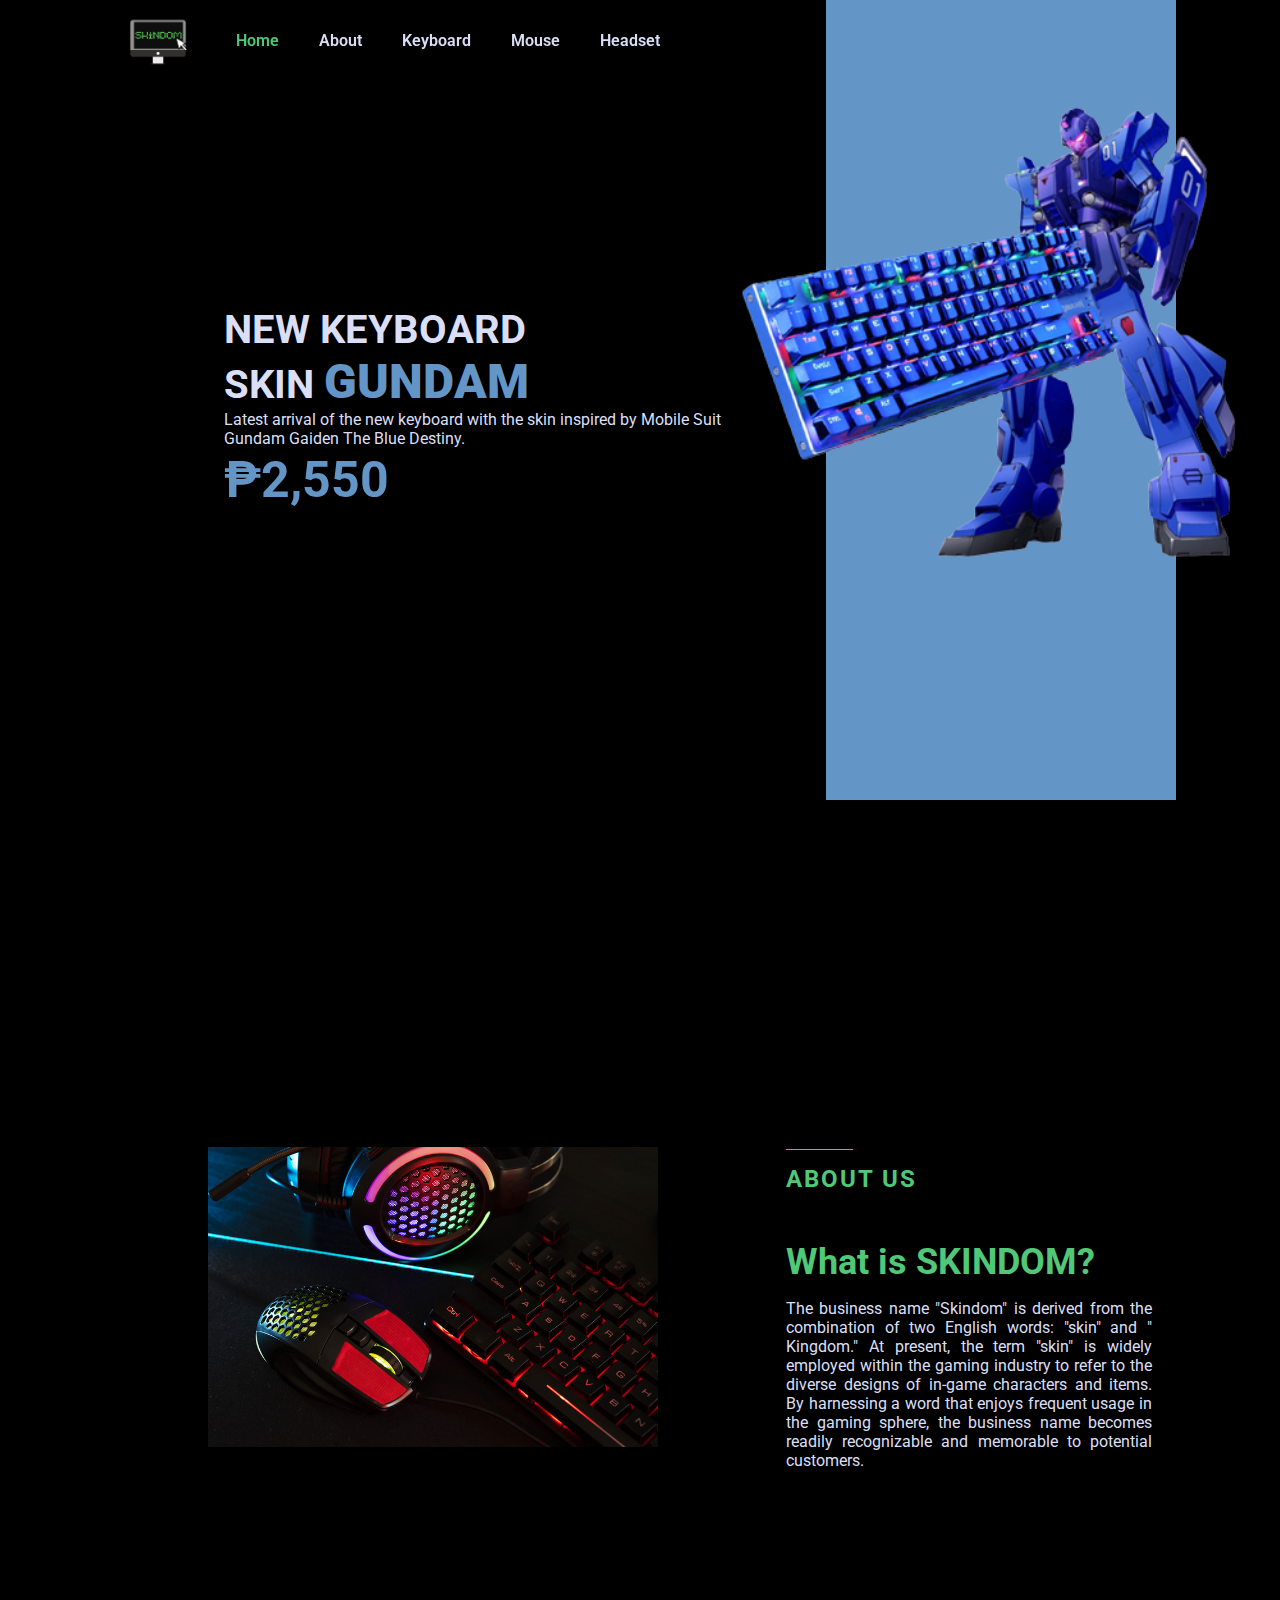
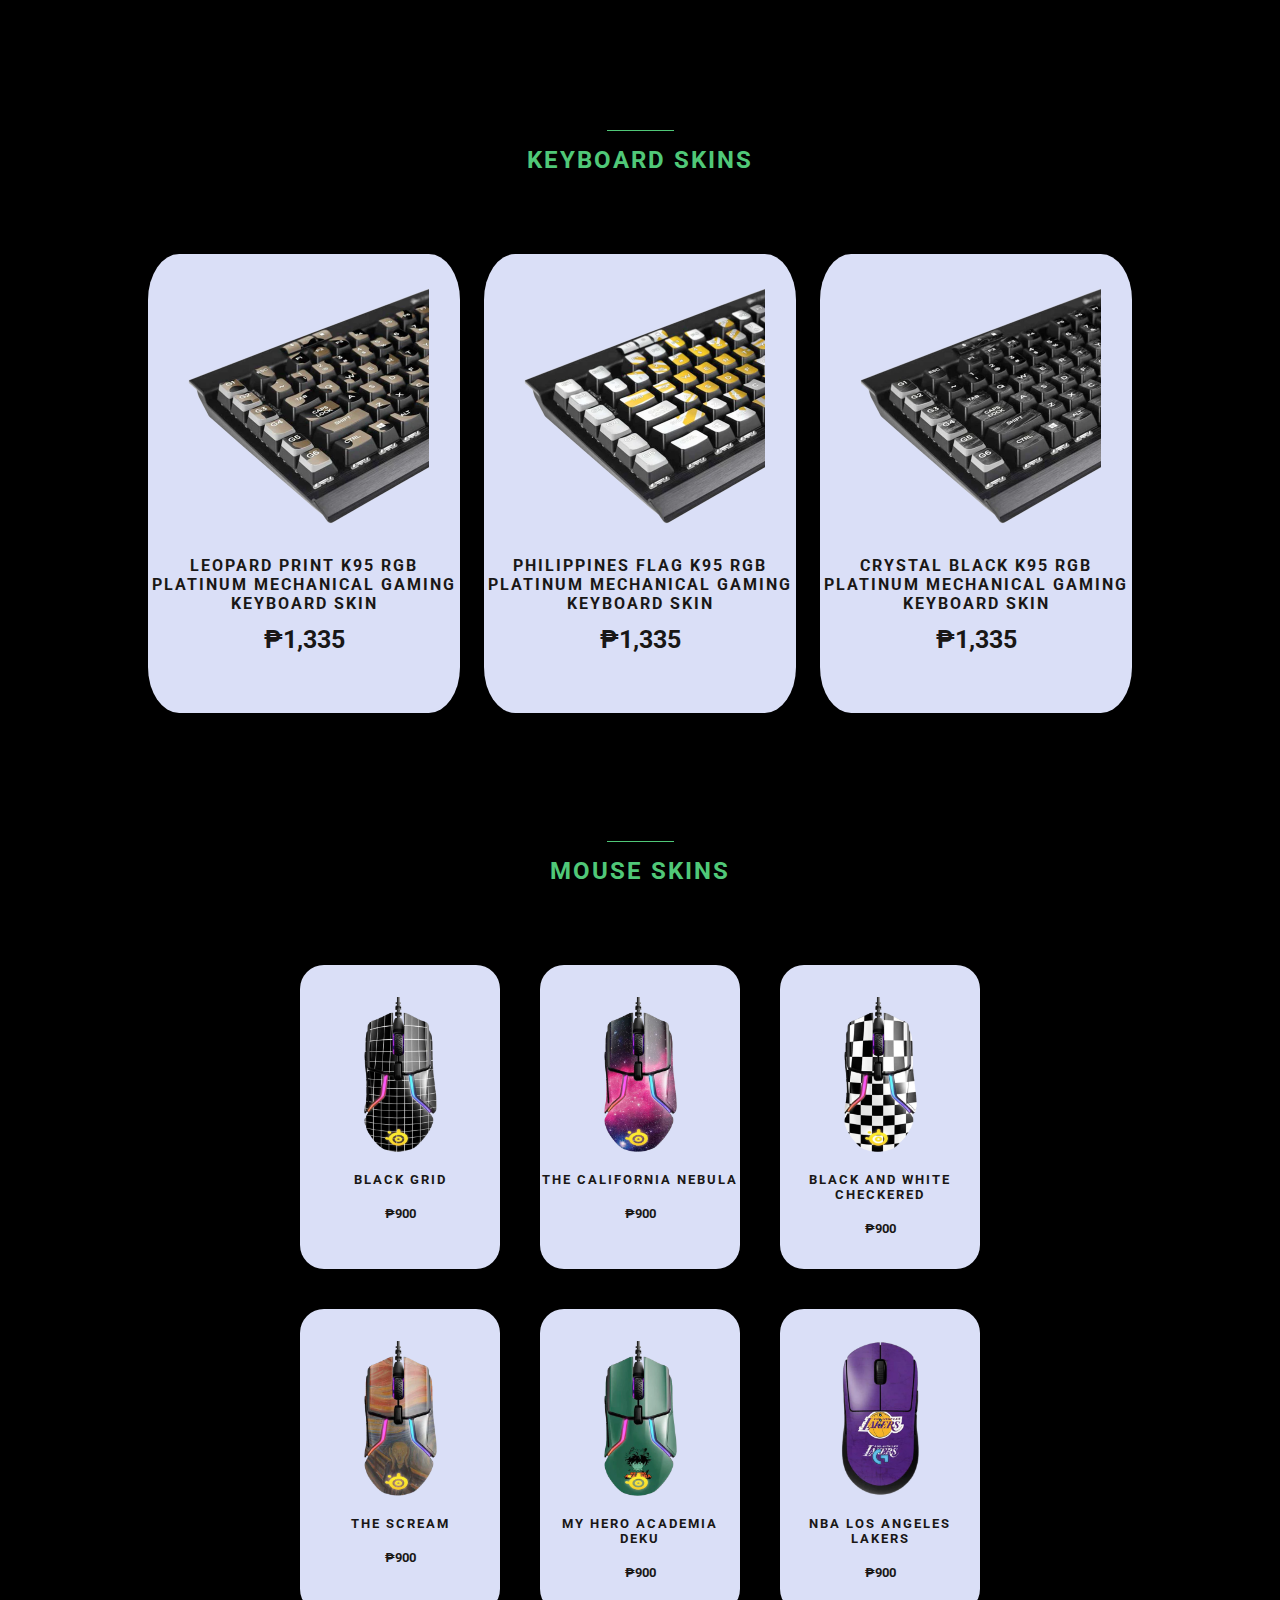
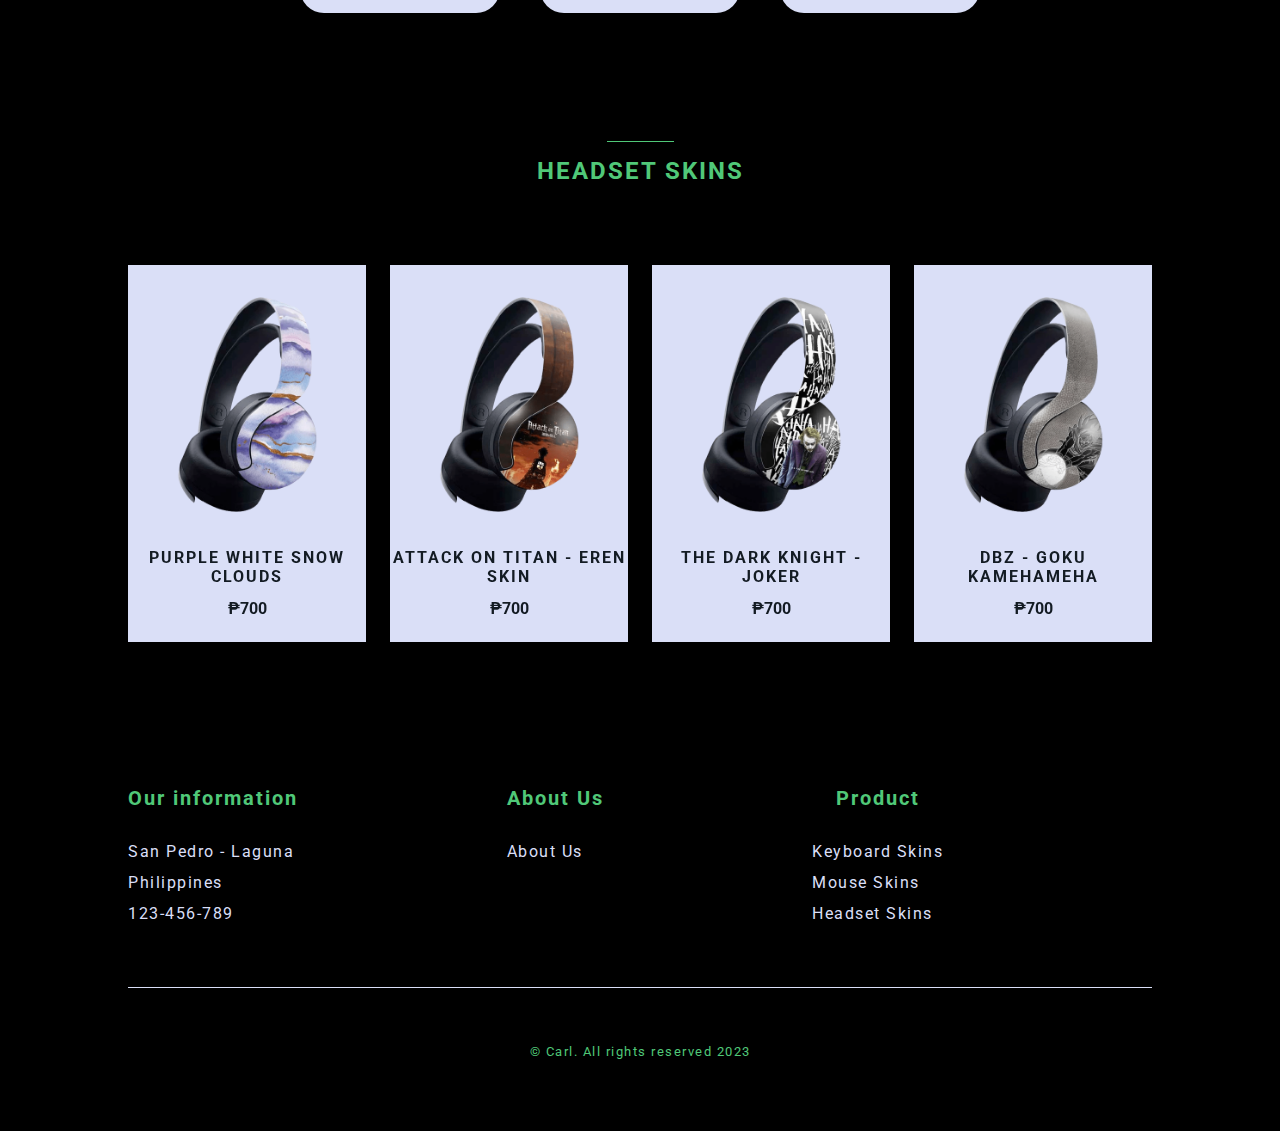
<file: index.html>
<!DOCTYPE html>
    <html lang="en">
    <head>
        <meta charset="UTF-8">
        <meta name="viewport" content="width=device-width, initial-scale=1.0">
        <link rel="shortcut icon" href="assets/img/skindomlogo.png" type="image/x-icon">
        <link rel="stylesheet" href="https://cdn.jsdelivr.net/npm/boxicons@latest/css/boxicons.min.css">
        <link rel="stylesheet" href="assets/css/swiper-bundle.min.css">
        <link rel="stylesheet" href="assets/css/styles.css">
        <title>Skindom</title>
    </head>
    <body>
        <!-- header starts here-->
        <header class="header" id="header">
            <nav class="nav container">
                <img src="assets/img/skindomlogo.png" alt="skindom" class="logo">
                <div class="nav__menu" id="nav-menu">
                    <ul class="nav__list">
                        <li class="nav__item">
                            <a href="#home" class="nav__link active-link">Home</a>
                        </li>
                        <li class="nav__item">
                            <a href="#about" class="nav__link">About</a>
                        </li>
                        <li class="nav__item">
                            <a href="#keyboard-skins" class="nav__link">Keyboard</a>
                        </li>
                        <li class="nav__item">
                            <a href="#mouse" class="nav__link">Mouse</a>
                        </li>
                        <li class="nav__item">
                            <a href="#headset" class="nav__link">Headset</a>
                        </li>
                    </ul>

                    <div class="nav__close" id="nav-close">
                        <i class='bx bx-x' ></i>
                    </div>
                </div>
            </nav>
        </header>
    <main class="main">
            <!-- home start -->
            <section class="home" id="home">
                <div class="home__container container grid">
                    <div class="home__img-bg">
                        <img src="assets/img/keyboard1.png" alt="" class="home__img">
                    </div>
    
                <!--home paragraph-->
                    <div class="home__data">
                        <div class="home_text">
                        <h1 class="home__title">NEW KEYBOARD <br> SKIN <span class="gundam">GUNDAM </span></h1>
                        <p class="home__description">
                            Latest arrival of the new keyboard with the skin inspired by Mobile Suit Gundam Gaiden
                            The Blue Destiny.
                        </p>
                        <span class="home__price">₱2,550</span> </div>
                    </div>
                </div>
            </section>

 <!--About Start-->
 <section class="about section container" id="about">
    <div class="about__container grid">
        <div class="about__data">
            <h2 class="section__title about__section-title">
                ABOUT US
            </h2>

            <h1 class="about__title">
                What is SKINDOM?
            </h1>

            <p class="about__description">
                The business name "Skindom" is derived from the combination of two English 
                words: "skin" and "
                Kingdom." At present, the term "skin" is widely employed within the 
                gaming industry to refer to the diverse designs of in-game characters and items. By harnessing a word that enjoys frequent usage in the gaming sphere, the business name becomes readily recognizable and memorable to potential customers.
            </p>
        </div>

        <div class="about__images">
            <img src="assets/img/about-pic (1).jpg" alt="" class="about__img">
            <div class="about__square"></div>
        </div>
    </div>
</section>
            <!--Keyboard starts here-->
            <section class="keyboard section container" id="keyboard-skins">
                <h2 class="section__title">
                    KEYBOARD SKINS
                </h2>

                <div class="keyboard__container grid">
                    <article class="keyboard__card">
                        <img src="assets/img/featuredimg1.png" alt="" class="keyboard__img">
                        <div class="keyboard__data">
                            <h3 class="keyboard__title">Leopard Print K95 RGB PLATINUM Mechanical Gaming Keyboard Skin</h3>
                            <span class="keyboard__price">₱1,335</span>
                        </div>

                        <a href="keyboard1.html" class="button keyboard__button">VIEW</a>
                    </article>

                    <article class="keyboard__card">
                        
                        <img src="assets/img/featuredimg2.png" alt="" class="keyboard__img">

                        <div class="keyboard__data">
                            <h3 class="keyboard__title">Philippines Flag K95 RGB PLATINUM Mechanical Gaming Keyboard Skin</h3>
                            <span class="keyboard__price">₱1,335</span>
                        </div>
                        <a href="keyboard2.html" class="button keyboard__button">VIEW</a>
                    </article>

                    <article class="keyboard__card">

                        <img src="assets/img/featuredimg3.png" alt="" class="keyboard__img">

                        <div class="keyboard__data">
                            <h3 class="keyboard__title">Crystal Black K95 RGB PLATINUM Mechanical Gaming Keyboard Skin</h3>
                            <span class="keyboard__price">₱1,335</span>
                        </div>

                        <a href="keyboard3.html" class="button keyboard__button">VIEW</a>
                    </article>
                </div>
            </section>

    
            <!-- MOUSE starts here-->
            <section class="mouse section container" id="mouse">
                <h2 class="section__title">
                    MOUSE SKINS
                </h2>
                <div class="mouse__container grid">
                    <article class="mouse__card">
                        <img src="assets/img/mouse1.png" alt="" class="mouse__img">

                        <h3 class="mouse__title">Black Grid</h3>
                        <span class="mouse__price">₱900</span>
                    </article>

                    <article class="mouse__card">
                        <img src="assets/img/mouse2.png" alt="" class="mouse__img">
                        <h3 class="mouse__title">The California Nebula</h3>
                        <span class="mouse__price">₱900</span>
                    </article>

                    <article class="mouse__card">
                        <img src="assets/img/mouse3.png" alt="" class="mouse__img">
                        <h3 class="mouse__title">Black and White Checkered</h3>
                        <span class="mouse__price">₱900</span>
                    </article>

                    <article class="mouse__card">
                        <img src="assets/img/mouse4.png" alt="" class="mouse__img">
                        <h3 class="mouse__title">The Scream</h3>
                        <span class="mouse__price">₱900</span>
                    </article>

                    <article class="mouse__card">
                        <img src="assets/img/mouse5.png" alt="" class="mouse__img">
                        <h3 class="mouse__title">My Hero Academia Deku</h3>
                        <span class="mouse__price">₱900</span>
                    
                    </article>
                    <article class="mouse__card">
                        <img src="assets/img/mouse6.png" alt="" class="mouse__img">
                        <h3 class="mouse__title">NBA Los Angeles Lakers</h3>
                        <span class="mouse__price">₱900</span>
                    </article>
                </div>
            </section>
    
            <!-- HEADSET-->
            <section class="headset section container" id="headset">
                <h2 class="section__title">
                    HEADSET SKINS
                </h2>
                
                <div class="headset__container">
                    <div class="swiper new-swiper">
                        <div class="swiper-wrapper">
                            <article class="headset__card swiper-slide">
        
                                <img src="assets/img/headset1.png" alt="" class="headset__img">
        
                                <div class="headset__data">
                                    <h3 class="headset__title">Purple White Snow Clouds</h3>
                                    <span class="headset__price">₱700</span>
                                </div>
                            </article>

                            <article class="headset__card swiper-slide">
                                <img src="assets/img/headset2.png" alt="" class="headset__img">
                                <div class="headset__data">
                                    <h3 class="headset__title">Attack on Titan - Eren Skin</h3>
                                    <span class="headset__price">₱700</span>
                                </div>
                            </article>

                            <article class="headset__card swiper-slide">
        
                                <img src="assets/img/headset3.png" alt="" class="headset__img">
        
                                <div class="headset__data">
                                    <h3 class="headset__title">The Dark Knight - Joker</h3>
                                    <span class="headset__price">₱700</span>
                                </div>
                            </article>

                            <article class="headset__card swiper-slide">
        
                                <img src="assets/img/headset4.png" alt="" class="headset__img">
        
                                <div class="headset__data">
                                    <h3 class="headset__title">DBZ - Goku Kamehameha</h3>
                                    <span class="headset__price">₱700</span>
                                </div>
                            </article>                      
                        </div>
                    </div>
                </div>
            </section>
        </main>

        <!-- footer starts here-->
        <footer class="footer section">
            <div class="footer__container container grid">
                <div class="footer__content">
                    <h3 class="footer__title">Our information</h3>

                    <ul class="footer__list">
                        <li>San Pedro - Laguna</li>
                        <li>Philippines</li>
                        <li>123-456-789</li>
                    </ul>
                </div>
                <div class="footer__content">
                    <h3 class="footer__title">About Us</h3>

                    <ul class="footer__links">
                       
                        <li>
                            <a href="#about" class="footer__link">About Us</a>
                        </li>
                    </ul>
                </div>

                <div class="footer__content">
                    <h3 class="footer__title">Product</h3>

                    <ul class="footer__links">
                        <li>
                            <a href="#keyboard-skins" class="footer__link">Keyboard Skins</a>
                        </li>
                        <li>
                            <a href="#mouse" class="footer__link">Mouse Skins</a>
                        </li>
                        <li>
                            <a href="#headset" class="footer__link">Headset Skins</a>
                        </li>
                    </ul>
                </div>
            </div>

            <span class="footer__copy">&#169; Carl. All rights reserved 2023</span>
        </footer>

        <script src="assets/js/swiper-bundle.min.js"></script>
        <script src="assets/js/main.js"></script>
    </body>
</html>
</file>
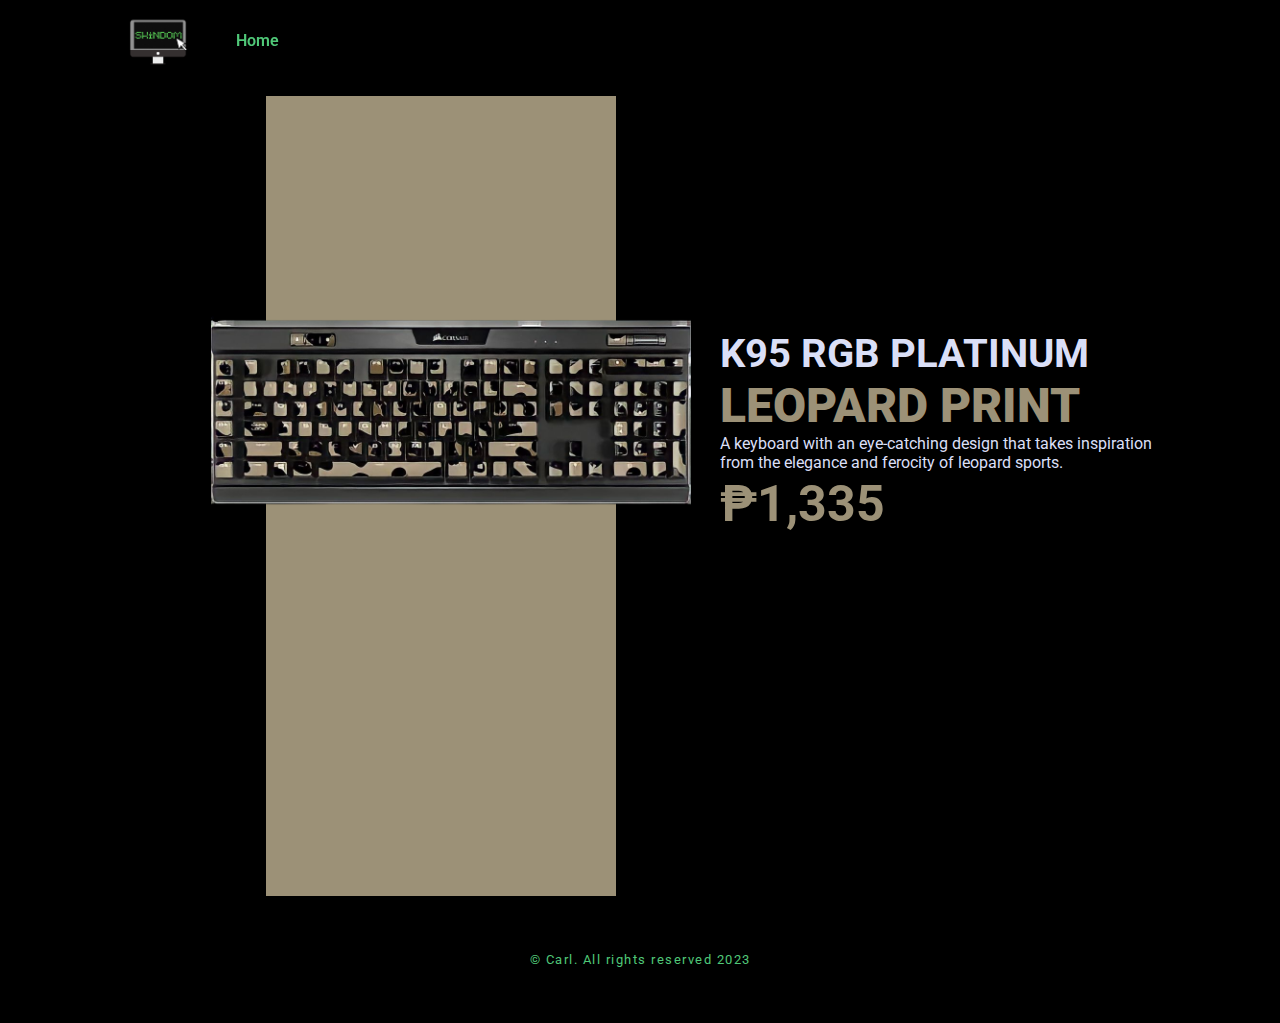
<file: keyboard1.html>
<!DOCTYPE html>
<html lang="en">
<head>
    <meta charset="UTF-8">
    <meta name="viewport" content="width=device-width, initial-scale=1.0">
    <link rel="shortcut icon" href="assets/img/skindomlogo.png" type="image/x-icon">
    <link rel="stylesheet" href="https://cdn.jsdelivr.net/npm/boxicons@latest/css/boxicons.min.css">
    <link rel="stylesheet" href="assets/css/swiper-bundle.min.css">
    <link rel="stylesheet" href="assets/css/styles.css">
    <title>Skindom</title>
</head>
<body>
    <!-- HEADER -->
    <header class="header" id="header">
        <nav class="nav container">
            <img src="assets/img/skindomlogo.png" alt="skindom" class="logo">
            <div class="nav__menu" id="nav-menu">
                <ul class="nav__list">
                    <li class="nav__item">
                        <a href="index.html" class="nav__link active-link">Home</a>
                    </li>
                </ul>
                <div class="nav__close" id="nav-close">
                    <i class='bx bx-x'></i>
                </div>
            </div>
        </nav>
    </header>
<main class="main">
        <!-- home start -->
        <section class="home" id="home">
            <div class="home__container container grid">
                <div class="home__img-bg-camo">
                    <img src="assets/img/featurecamo.png" alt="" class="home__img">
                </div>

            <!--home paragraph-->
                <div class="home__data">
                    <div class="home_text-camo">
                    <h1 class="home__title_camo">K95 RGB PLATINUM <br> <span class="leopard-text">LEOPARD PRINT </span></h1>
                    <p class="home__description">
                        A keyboard with an eye-catching design that takes inspiration <br>
                        from the elegance and ferocity of leopard sports. 
                    </p>
                    <span class="home__price-camo">₱1,335</span> </div>
                </div>
            </div>
        </section>
    </main>

    <!--==================== FOOTER ====================-->
            <div class="footer__copy">
        <span class="footer__copyright">&#169; Carl. All rights reserved 2023</span>
    </footer>

    <!--=============== SWIPER JS ===============-->
    <script src="assets/js/swiper-bundle.min.js"></script>

    <!--=============== MAIN JS ===============-->
    <script src="assets/js/main.js"></script>
</body>
</html>
</file>
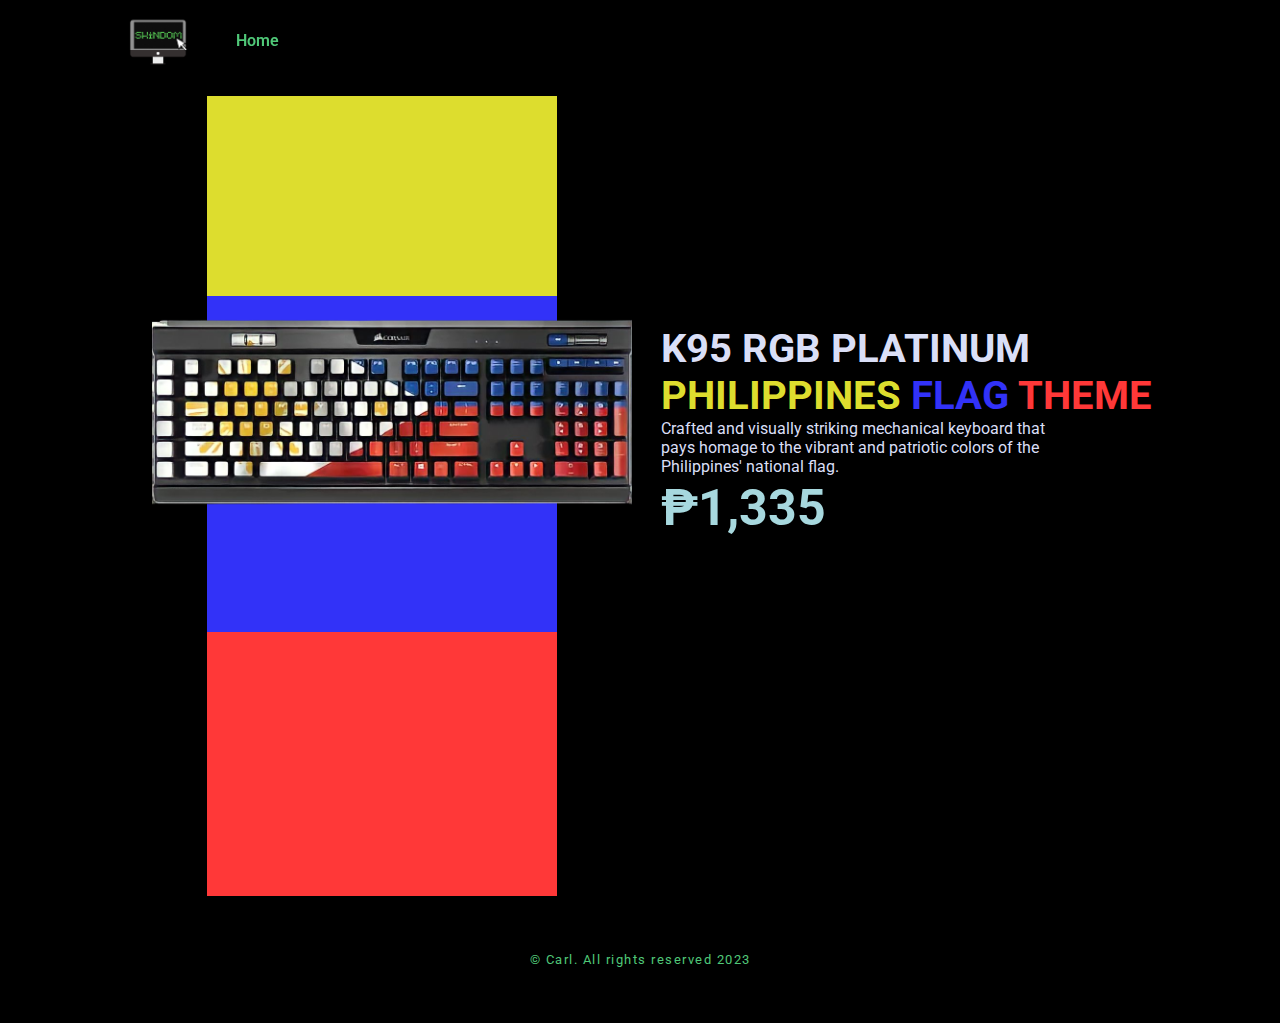
<file: keyboard2.html>
<!DOCTYPE html>
<html lang="en">
<head>
    <meta charset="UTF-8">
    <meta name="viewport" content="width=device-width, initial-scale=1.0">
    <link rel="shortcut icon" href="assets/img/skindomlogo.png" type="image/x-icon">
    <link rel="stylesheet" href="https://cdn.jsdelivr.net/npm/boxicons@latest/css/boxicons.min.css">
    <link rel="stylesheet" href="assets/css/swiper-bundle.min.css">
    <link rel="stylesheet" href="assets/css/styles.css">
    <title>Skindom</title>
</head>
<body>
    <!-- HEADER -->
    <header class="header" id="header">
        <nav class="nav container">
            <img src="assets/img/skindomlogo.png" alt="skindom" class="logo">
            <div class="nav__menu" id="nav-menu">
                <ul class="nav__list">
                    <li class="nav__item">
                        <a href="index.html" class="nav__link active-link">Home</a>
                    </li>
                </ul>
                <div class="nav__close" id="nav-close">
                    <i class='bx bx-x'></i>
                </div>
            </div>
        </nav>
    </header>
<main class="main">
        <!-- home start -->
        <section class="home" id="home">
            <div class="home__container container grid">
                <div class="home__img-bg-ph">
                    <img src="assets/img/featureph.png" alt="" class="home__img">
                </div>

            <!--home paragraph-->
                <div class="home__data">
                    <div class="home_text-camo">
                    <h1 class="home__title_camo">K95 RGB PLATINUM <br> <span class="ph-text-1">PHILIPPINES</span> <span class="ph-text-2">FLAG</span> <span class="ph-text-3">THEME</span>  </h1>
                    <p class="home__description">
                        Crafted and visually striking mechanical keyboard that 
                        <br>pays homage to the vibrant and patriotic colors of the 
                        <br>Philippines' national flag. <br>
                    </p>
                    <span class="home__price-ph">₱1,335</span> </div>
                </div>
            </div>
        </section>
    </main>

    <!--==================== FOOTER ====================-->
            <div class="footer__copy">
        <span class="footer__copyright">&#169; Carl. All rights reserved 2023</span>
    </footer>

    <!--=============== SWIPER JS ===============-->
    <script src="assets/js/swiper-bundle.min.js"></script>

    <!--=============== MAIN JS ===============-->
    <script src="assets/js/main.js"></script>
</body>
</html>
</file>
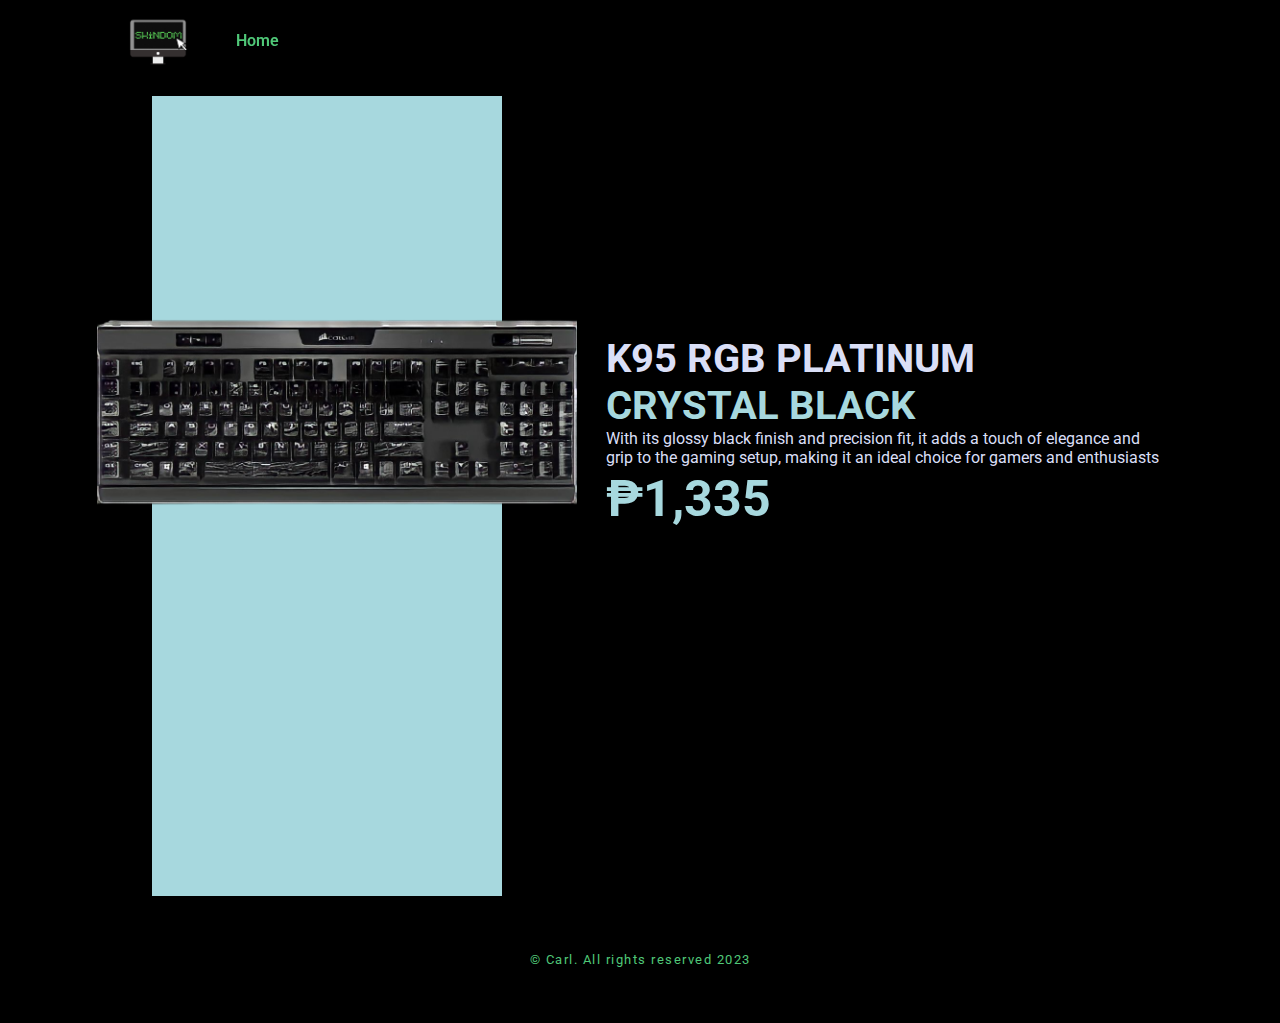
<file: keyboard3.html>
<!DOCTYPE html>
<html lang="en">
<head>
    <meta charset="UTF-8">
    <meta name="viewport" content="width=device-width, initial-scale=1.0">
    <link rel="shortcut icon" href="assets/img/skindomlogo.png" type="image/x-icon">
    <link rel="stylesheet" href="https://cdn.jsdelivr.net/npm/boxicons@latest/css/boxicons.min.css">
    <link rel="stylesheet" href="assets/css/swiper-bundle.min.css">
    <link rel="stylesheet" href="assets/css/styles.css">
    <title>Skindom</title>
</head>
<body>
    <!-- HEADER -->
    <header class="header" id="header">
        <nav class="nav container">
            <img src="assets/img/skindomlogo.png" alt="skindom" class="logo">
            <div class="nav__menu" id="nav-menu">
                <ul class="nav__list">
                    <li class="nav__item">
                        <a href="index.html" class="nav__link active-link">Home</a>
                    </li>
                </ul>
                <div class="nav__close" id="nav-close">
                    <i class='bx bx-x'></i>
                </div>
            </div>
        </nav>
    </header>
<main class="main">
        <!-- home start -->
        <section class="home" id="home">
            <div class="home__container container grid">
                <div class="home__img-bg-crystal">
                    <img src="assets/img/featurecrystal.png" alt="" class="home__img">
                </div>

            <!--home paragraph-->
                <div class="home__data">
                    <div class="home_text-camo">
                    <h1 class="home__title_camo">K95 RGB PLATINUM <br> <span class="crystal-text">CRYSTAL BLACK</span> </h1>
                    <p class="home__description">
                        With its glossy black finish and precision fit, it adds a touch of elegance and <br>grip to the gaming setup, making it an ideal choice for gamers and enthusiasts
                    </p>
                    <span class="home__price-ph">₱1,335</span> </div>
                </div>
            </div>
        </section>
    </main>

    <!--==================== FOOTER ====================-->
            <div class="footer__copy">
        <span class="footer__copyright">&#169; Carl. All rights reserved 2023</span>
    </footer>

    <!--=============== SWIPER JS ===============-->
    <script src="assets/js/swiper-bundle.min.js"></script>

    <!--=============== MAIN JS ===============-->
    <script src="assets/js/main.js"></script>
</body>
</html>
</file>
<file: assets/css/styles.css>
/*=============== GOOGLE FONTS ===============*/
@import url("https://fonts.googleapis.com/css2?family=Roboto:wght@400;500;700&display=swap");

/*=============== VARIABLES CSS ===============*/
:root {
  --header-height: 3.5rem;

  /*========== Colors ==========*/
  --first-color: #50c878;
  --button-color: #50c878;
  --button-color-alt: #50c878;
  --title-color: #50c878;
  --text-color: #dadff7;
  --text-color-light: hsl(0, 0%, 55%);
  --body-color: black;
  --container-color: #fff;

  /*========== Font and typography ==========*/
  --body-font: 'Roboto', sans-serif;
  --biggest-font-size: 2rem;
  --h1-font-size: 1.5rem;
  --h2-font-size: 1.25rem;
  --h3-font-size: 1rem;
  --normal-font-size: .938rem;
  --small-font-size: .813rem;
  --smaller-font-size: .75rem;

  /*========== Font weight ==========*/
  --font-medium: 500;
  --font-bold: 700;

  /*========== Margenes Bottom ==========*/
  --mb-0-5: .5rem;
  --mb-0-75: .75rem;
  --mb-1: 1rem;
  --mb-1-5: 1.5rem;
  --mb-2: 2rem;
  --mb-2-5: 2.5rem;
  --mb-3: 3rem;

  /*========== z index ==========*/
  --z-tooltip: 10;
  --z-fixed: 100;
}

@media screen and (min-width: 968px) {
  :root {
    --biggest-font-size: 2.5rem;
    --h1-font-size: 2.25rem;
    --h2-font-size: 1.5rem;
    --h3-font-size: 1.25rem;
    --normal-font-size: 1rem;
    --small-font-size: .875rem;
    --smaller-font-size: .813rem;
  }
}

/*=============== BASE ===============*/
* {
  box-sizing: border-box;
  padding: 0;
  margin: 0;
}

.logo {
  width: 60px;
  float: left;
}

html {
  scroll-behavior: smooth;
}

body,
button,
input {
  font-family: var(--body-font);
  font-size: var(--normal-font-size);
}

body {
  margin: 0;
  background-color: var(--body-color);
  color: var(--text-color);
  /*For animation dark mode*/
  transition: .4s;
}

h1, h2, h3, h4 {
  color: var(--title-color);
  font-weight: bolder;
}

h3 {
  justify-content: center;
  align-items: center;
  display: flex;
  margin-bottom: 0.5rem;
  letter-spacing: 2px;
}

ul {
  list-style: none;
}

a {
  text-decoration: none;
}

img {
  /* max-width: 100%; */
  height: auto;
}

button {
  cursor: pointer;
  border: none;
  outline: none;
}

.container {
  max-width: 1024px;
  margin-left: var(--mb-1-5);
  margin-right: var(--mb-1-5);
}

.grid {
  display: grid;
}

.main {
  overflow: hidden;
}

.section {
  padding: 6.5rem 0 1rem;
}

.section__title {
  position: relative;
  font-size: 150%;
  margin-bottom: var(--mb-3);
  text-transform: uppercase;
  letter-spacing: 2px;
  text-align: center;
}

.section__title::before {
  content: '';
  position: absolute;
  top: -1rem;
  left: 0;
  right: 0;
  margin: 0 auto;
  width: 67px;
  height: 1px;
  background-color: #50c878;
}

/*=============== HEADER & NAV ===============*/
.header {
  width: 100%;
  background: transparent;
  position: fixed;
  top: 0;
  left: 0;
  z-index: var(--z-fixed);
  transition: .4s;
}

.nav {
  height: var(--header-height);
  display: flex;
  justify-content: space-between;
  align-items: center;
}




@media screen and (max-width: 767px) {
  .nav__menu {
    position: fixed;
    background-color: var(--body-color);
    top: 0;
    right: -100%;
    width: 100%;
    height: 100%;
    padding: 6rem 2rem 3.5rem;
    transition: .3s;
  }
}

.nav__list {
  display: flex;
  flex-direction: column;
  align-items: center;
  row-gap: 2rem;
}

.nav__link {
  color: #dadff7;
  font-weight:600;
  text-transform: uppercase;
  font-size: var(--h2-font-size);
  transition: .3s;
}

.nav__link:hover {
  color: #50c878;
  font-weight: bold;
  font-size: 20px;
}

.nav__close {
  font-size: 2rem;
  position: absolute;
  top: .9rem;
  right: 1.25rem;
  cursor: pointer;
}

/* Show menu */
.show-menu {
  right: 0;
}

/* Change background header */
.scroll-header {
  background-color: var(--body-color);
  box-shadow: 0 1px 4px hsla(0, 4%, 15%, .10);
}

/* Active link */
.active-link {
  color: #50c878;
}

/*=============== HOME ===============*/
.home__container {
  position: relative;
  row-gap: 2.5rem;
}

.home__img {
  width: 30000px !important;
  height: 480px !important;
  margin-bottom: 130px;
  margin-left: 20px;
  margin-top: 10rem;
  justify-content: center;
  display: flex;
  align-items: center;
}

.home__img-bg {
  background-color: #6395c7;
  width: 350px !important;
  height: 800px !important;
  padding-bottom: 7rem;
  display: flex;
  justify-content: center;
  align-items: flex-end;
  justify-self: flex-end;
  transform: translateX(1.5rem);
}

/* LEOPARD SKIN */

.home__price-camo {
  display: inline-block;
  font-size: 50px;
  font-weight: bolder;
  margin-bottom: none;
  color: #9C9177;
}

.home__title_camo {
  font-size:40px;
  font-weight: bold;
  color: #dadff7;
  margin-top: 3rem;
}

.home__title {
  font-size:40px;
  font-weight: bold;
  color: #dadff7;
}

.leopard-text {
  color:#9C9177;
  font-size: larger;
  font-weight: bolder;
}

.home__img-bg-camo {
  background-color:#9C9177;
  width: 350px !important;
  height: 800px !important;
  padding-bottom: 7rem;
  display: flex;
  justify-content: center;
  align-items: flex-end;
  justify-self: flex-end;
  transform: translateX(1.5rem);
}

/*PH SKIN */

.home__img-bg-ph {
    background: linear-gradient(0deg, 
    rgb(255, 56, 56) 33%, 
    rgb(50, 50, 248) 33%, rgb(50, 50, 248) 75%, 
    rgb(221, 221, 46)33%);
    width: 350px !important;
    height: 800px !important;
    padding-bottom: 7rem;
    display: flex;
    justify-content: center;
    align-items: flex-end;
    justify-self: flex-end;
    transform: translateX(1.5rem);
}

.ph-text-1 {
  color: rgb(221, 221, 46);
}

.ph-text-2 {
  color: rgb(50, 50, 248);
}

.ph-text-3 {
  color: rgb(255, 56, 56);
}

.home__price-ph {
  display: inline-block;
  font-size: 50px;
  font-weight: bolder;
  margin-bottom: none;
  color: brown;
}

/*CRYSTAL BLACK*/

.home__img-bg-crystal {
  background: #a7d8de;
  width: 350px !important;
  height: 800px !important;
  padding-bottom: 7rem;
  display: flex;
  justify-content: center;
  align-items: flex-end;
  justify-self: flex-end;
  transform: translateX(1.5rem);
}

.home__price-ph {
  display: inline-block;
  font-size: 50px;
  font-weight: bolder;
  margin-bottom: none;
  color: #a7d8de;
}

.crystal-text {
  color: #a7d8de;
}

.home__data {
  margin-top: none;
  margin-bottom: 50px;
}


.gundam {
  color:#6395c7;
  font-size: larger;
  font-weight: bolder;
}

.home__description {
  margin-bottom: 3px;
  font-size: medium;
  color: #dadff7;
}

.home__title {
  font-size:40px;
  font-weight: bold;
  color: #dadff7;
}
.home__price {
  display: inline-block;
  font-size: 50px;
  font-weight: bolder;
  margin-bottom: none;
  color: #6395c7;
}


.home__btns {
  display: flex;
  align-items: center;
}

.home__button {
  box-shadow: 0 12px 24px hsla(0, 0%, 10%, .2);
}

/*=============== BUTTONS ===============*/
.button {
  display: inline-block;
  background-color: #dadff7;
  color: #191716;
  padding: 1.25rem 2rem;
  font-weight: var(--font-medium);
  transition: .3s;
}

.button:hover {
  background-color: var(--button-color-alt);
  color:#131B23;
  text-decoration-color:#131B23;
  font-weight:bolder;
  transform: scale(1.1);
}

.button--gray {
  background-color: hsl(0, 0%, 75%);
  color: var(--title-color);
}

.button--gray:hover {
  background-color: hsl(0, 0%, 63%);
}

.button--small {
  padding: 1rem 1.5rem;
}

/*KEYBOARD*/
.keyboard__container {
  row-gap: 2.5rem;
}

.keyboard__card {
  position: relative;
  text-align: center;
  background-color:#dadff7;
  padding-top: 2rem;
  border: #50c878;
  border-radius: 10%;
  overflow-y: hidden;
  transition: .3s;
}

.keyboard__img {
  height: 250px;
  margin-bottom: var(--mb-1);
  width: 250px;
}

.keyboard__title, 
.keyboard__price {
  font-size: var(--h1-font-size);
  font-weight: var(--font-bold);
}

.keyboard__title {
  text-transform: uppercase;
  margin-bottom: var(--mb-0-75);
  color: #191716;
}

.keyboard__price {
  display: block;
  color:#191716;
  transition: .3s;
  font-size:25px !important;
}

.keyboard__button {
  font-size: var(--medium-font-size);
  transform: translateY(1rem);
  opacity: 0;
  border-radius: 5px;
  background: #fff;
}

.keyboard__card:hover {
  box-shadow: 0 12px 32px hsla(0, 0%, 20%, .1);
  padding: 1.5rem 1rem 1.5rem 1rem;
}

.keyboard__card:hover .keyboard__button {
  transform: translateY(0);
  opacity: 1;
}

.keyboard__card:hover .keyboard__price {
  margin-bottom: var(--mb-1-5);
}

/*=============== ABOUT ===============*/
.about__container {
  row-gap: 7.5rem;
}

.about__title {
  font-size: var(--h1-font-size);
  margin-bottom: var(--mb-1);
}

.about__description {
  margin-bottom: var(--mb-2-5);
  text-align: justify;
}

.about__images {
  position: relative;
  margin-top: 5rem;
}

.about__img, 
.about__square {
  width: 250px;
}

.about__square {
  height: 400px;
  background-color: black;
}

.about__img {
  position: absolute;
  left: 3rem;
  top: -3rem;
}

/*Mouse*/
.mouse__container {
  grid-template-columns: repeat(2, 1fr);
  gap: 2rem;
}

.mouse__card {
  position: relative;
  background-color: #dadff7;
  border-radius: 1.5rem;
  padding: 1.25rem 0;
  text-align: center;
  transition: .3s;
}

.mouse__img {
  height: 125px;
  margin-bottom: 1rem;
}

.mouse__title, 
.mouse__price {
  font-size: small;
  font-weight: bold;
}

.mouse__title {
  text-transform: uppercase;
  margin-bottom: 1rem;
  color: #191716;
}

.mouse__price {
  color:#191716;
}

.mouse__card:hover {
  box-shadow: 0 12px 32px hsla(0, 0%, 20%, .1);
  padding: 2.5rem 1rem 2.5rem 1rem;
}

.mouse__card:hover .mouse__price {
  margin-top: 1rem;
}

/*headset*/
.headset__card {
  position: relative;
  text-align: center;
  background-color: #dadff7;
  padding-top: 2rem;
  overflow-y: hidden;
  transition: .2s;
  padding-bottom: 1.5rem;
}

.headset__img {
  height: 215px;
  margin-bottom: 2rem;
}

.headset__title, 
.headset__price {
  font-size: 1rem;
  font-weight: bold;
}

.headset__title {
  text-transform: uppercase;
  margin-bottom: 0.8rem;
  color: #131B23;
}

.headset__price {
  display: block;
  color: #131B23;
  transition: .3s;
}

.headset__card:hover {
  background-color: #50c878;
  box-shadow: 0 12px 32px hsla(0, 0%, 20%, .1);
  padding: 2rem 0 1.5rem 0;
}

.headset__card:hover .headset__title {
  color: hsl(0, 0%, 15%);
}

.headset__card:hover .headset__price {
  color: hsl(0, 0%, 15%);
  margin-bottom: var(--mb-1-5);
}

/*=============== FOOTER ===============*/
.footer__container {
  row-gap: 1rem;
  border-bottom: 1px solid;
  padding-bottom: 4rem;
}

.footer__title {
  font-size: 10px;
  margin-bottom: 2rem;
}

.footer__list, 
.footer__links {
  display: flex;
  flex-direction:column;
  row-gap: .75rem;
  letter-spacing: 1.5px;
}

.footer__links1, .footer__title {
  display: flex;
  flex-direction:column;
  row-gap: .75rem;
  justify-content: center;
  align-items: center;
}

.footer__link {
  color: var(--text-color);
}

.footer__link:hover {
  color: var(--title-color);
}

.footer__copy {
  display: block;
  margin: 3.5rem;
  text-align: center;
  font-size: small;
  color: #50c878;
  letter-spacing: 1.5px;
}

.footer__title {
  font-size: 80px;
}

/*=============== SCROLL BAR ===============*/
::-webkit-scrollbar {
  width: .6rem;
  background: hsl(0, 0%, 74%);
}

::-webkit-scrollbar-thumb {
  background: hsl(0, 0%, 17%);
}

/*=============== media queries ====*/
@media screen and (max-width: 320px) {
  .container {
    margin-left: var(--mb-1);
    margin-right: var(--mb-1);
  }
  .home__img-bg {
    width: 220px;
  }
  .home__title {
    font-size: var(--h1-font-size);
  }
  .home__button {
    font-size: var(--smaller-font-size);
  }

.about__img {
  width: 400px;
  height: 400px;
}
  
  .about__square {
    width: 180px;
  }

  .about__square {
    height: 180px;
  }

  .mouse__container {
    grid-template-columns: repeat(1, 180px);
    justify-content: center;
  }
}

/* For medium devices */
@media screen and (min-width: 576px) {
  .home__img-bg {
    width: 340px;
  }

  .keyboard__container {
    grid-template-columns: repeat(2, 1fr);
    justify-content: center;
    align-items: flex-start;
    gap: 1.5rem;
  }

  .footer__container {
    grid-template-columns: repeat(2, 1fr);
  }
}

@media screen and (min-width: 767px) {
  .section {
    padding: 8rem 0 1rem;
  }

  .cart {
    width: 420px;
    box-shadow: -2px 0 4px hsla(0, 0%, 15%, .1);
  }

  .nav {
    height: calc(var(--header-height) + 1.5rem);
    justify-content: initial;
    column-gap: 3rem;
  }
  .nav__toggle, 
  .nav__close {
    display: none;
  }
  .nav__list {
    flex-direction: row;
    column-gap: 2.5rem;
  }
  .nav__link {
    text-transform: initial;
    font-size: var(--normal-font-size);
  }
  .nav__btns {
    margin-left: auto;
  }

  .home__container {
    padding-top: 6rem;
    grid-template-columns: 1fr max-content;
    align-items: center;
  }
  .home__img-bg {
    order: 1;
    transform: translate(1.5rem, -6rem);
  }
  .home__data {
    padding: 0 0 3rem 6rem;
  }
  .home__social {
    top: 47%;
    column-gap: 2rem;
  }

  .keyboard__title,
  .keyboard__price,
  .headset__title,
  .headset__price {
    font-size: var(--normal-font-size);
  }

  .about__container {
    grid-template-columns: repeat(2, 1fr);
    align-items: center;
  }

  .about__section-title {
    text-align: initial;
  }
  .about__section-title::before {
    margin: initial;
  }
  .about__images {
    order: -1;
  }

  .mouse__container {
    grid-template-columns: repeat(3, 200px);
    justify-content: center;
    gap: 2.5rem;
  }
  .mouse__card {
    padding: 2rem 0;
  }
  .mouse__img {
    height: 155px;
  }

  .footer__container {
    grid-template-columns: repeat(4, max-content);
    justify-content: space-between;
  }
  .footer__title {
    font-size: var(--h3-font-size);
  }
}

@media screen and (min-width: 992px) {
  .section__title {
    font-size: var(--h2-font-size);
  }

  .home__container {
    column-gap: 2rem;
  }
  .home__img-bg {
    width: 480px;
    height: 680px;
  }
  .home__img {
    width: 420px;
  }
  .home__social {
    left: -6rem;
  }
  .home__data {
    padding: 0 0 8rem 6rem;
  }

  .keyboard__container {
    grid-template-columns: repeat(3, 312px);
    padding-top: 2rem;
  }
  
  .about__container {
    column-gap: 8rem;
  }

  .about__square,
  .about__img  {
    width: 450px;
  }

  .about__square {
    height: 450px;
  }

  .mouse__container,
  .headset__container {
    padding-top: 2rem;
  }

}

/* For large devices */
@media screen and (min-width: 1024px) {
  .container {
    margin-left: auto;
    margin-right: auto;
  }
  
  .about__container {
    column-gap: 13rem;
  }

  .about__container {
    padding-top: 3rem;
  }
  .about__img {
    left: 5rem;
    top: -5rem;
  }

}
</file>
